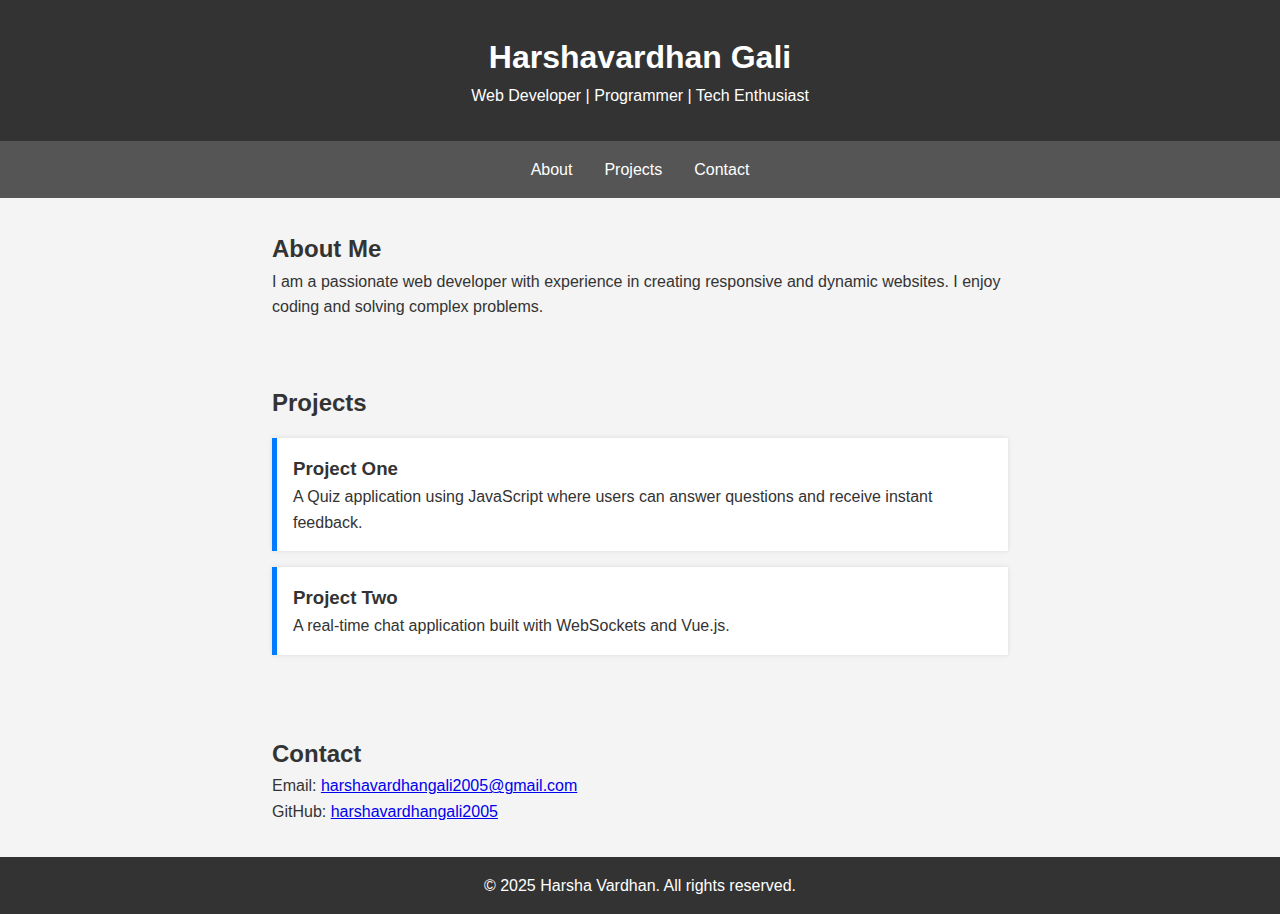
<file: index.html>
<!DOCTYPE html>
<html lang="en">
<head>
  <meta charset="UTF-8" />
  <meta name="viewport" content="width=device-width, initial-scale=1.0" />
  <title>My Portfolio</title>
  <link rel="stylesheet" href="style3.css" />
  <style>
    html {
      scroll-behavior: smooth;
    }
  </style>
</head>
<body>
  <header>
    <h1>Harshavardhan Gali</h1>
    <p>Web Developer | Programmer | Tech Enthusiast</p>
  </header>

  <nav>
    <a href="#about">About</a>
    <a href="#projects">Projects</a>
    <a href="#contact">Contact</a>
  </nav>

  <section id="about">
    <h2>About Me</h2>
    <p>I am a passionate web developer with experience in creating responsive and dynamic websites. I enjoy coding and solving complex problems.</p>
    <!-- Optional profile image -->
    <!-- <img src="your-photo.jpg" alt="Harsha's Photo" style="width:150px;border-radius:50%;margin-top:1rem;"> -->
  </section>

  <section id="projects">
    <h2>Projects</h2>
    <div class="project">
      <h3>Project One</h3>
      <p>A Quiz application using JavaScript where users can answer questions and receive instant feedback.</p>
    </div>
    <div class="project">
      <h3>Project Two</h3>
      <p>A real-time chat application built with WebSockets and Vue.js.</p>
    </div>
  </section>

  <section id="contact">
    <h2>Contact</h2>
    <p>Email: <a href="mailto:harshavardhangali2005@gmail.com">harshavardhangali2005@gmail.com</a></p>
    <p>GitHub: <a href="https://github.com/harshavardhangali2005" target="_blank">harshavardhangali2005</a></p>
  </section>

  <footer>
    <p>&copy; 2025 Harsha Vardhan. All rights reserved.</p>
  </footer>
</body>
</html>
</file>
<file: style3.css>
* {
  margin: 0;
  padding: 0;
  box-sizing: border-box;
}

body {
  font-family: 'Segoe UI', sans-serif;
  line-height: 1.6;
  background: #f4f4f4;
  color: #333;
}

header {
  background: #333;
  color: #fff;
  padding: 2rem;
  text-align: center;
}

nav {
  background: #555;
  display: flex;
  justify-content: center;
  flex-wrap: wrap;
  padding: 1rem;
}

nav a {
  color: #fff;
  text-decoration: none;
  margin: 0 1rem;
}

nav a:hover {
  text-decoration: underline;
}

section {
  padding: 2rem;
  max-width: 800px;
  margin: auto;
}

.project {
  background: #fff;
  padding: 1rem;
  margin: 1rem 0;
  box-shadow: 0 0 5px rgba(0, 0, 0, 0.1);
  border-left: 5px solid #007BFF;
  transition: transform 0.3s ease;
}

.project:hover {
  transform: scale(1.02);
}

footer {
  text-align: center;
  padding: 1rem;
  background: #333;
  color: #fff;
}

@media (max-width: 600px) {
  nav {
    flex-direction: column;
  }

  nav a {
    margin: 0.5rem 0;
  }

  section {
    padding: 1rem;
  }
}
</file>
